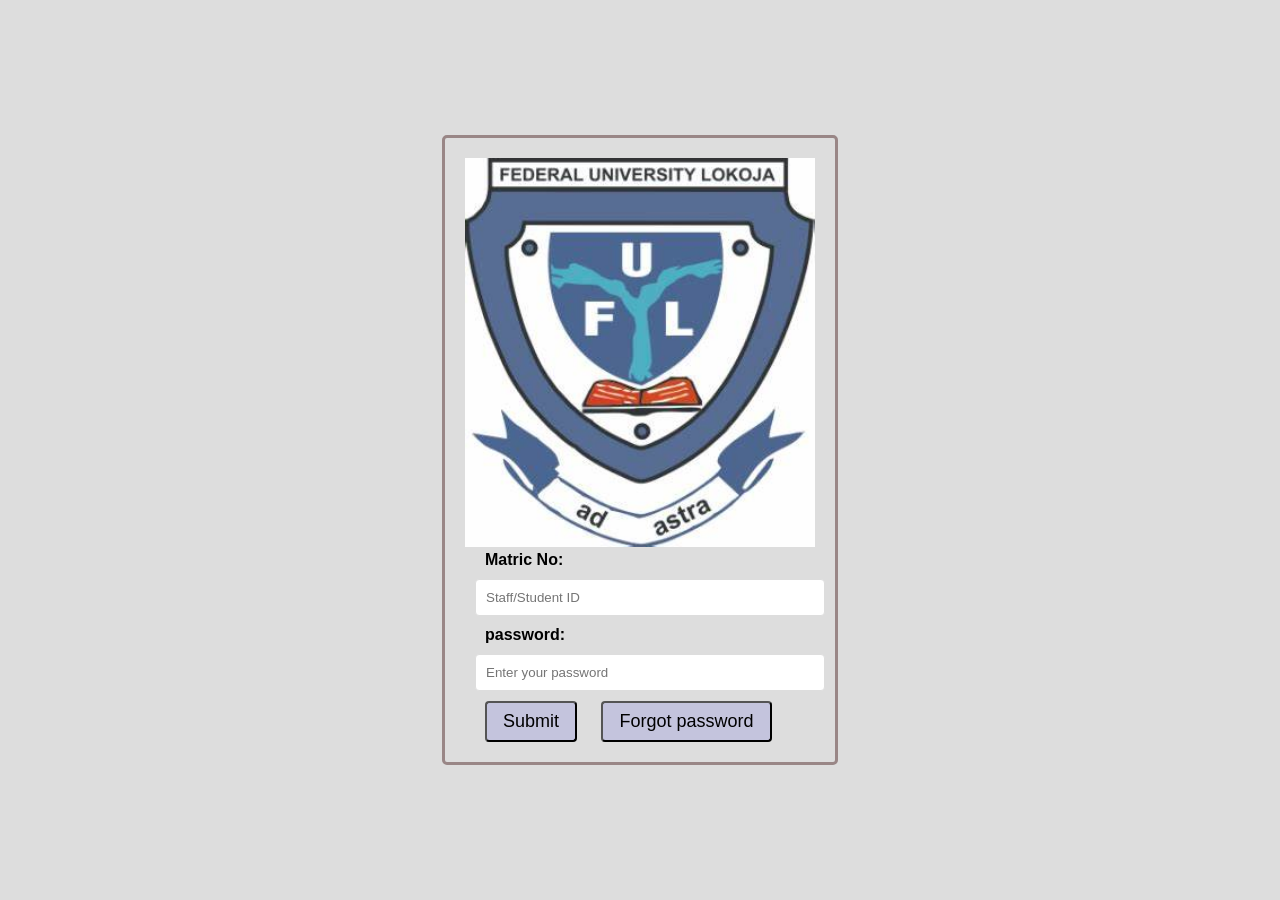
<file: index.html>
<!DOCTYPE html>
<html lang="en">
<head>
    <meta charset="UTF-8">
    <meta name="viewport" content="width=device-width, initial-scale=1.0">
    <title>Login page</title>
    <link rel="stylesheet" href="styles.css">
    <script src="/scripts/app.js" defer></script>
</head>
<body>
    <main>
        <div class="container">
            <img src="/images/ful.jpg" alt="federal university logo">
            <form>
                <label for="name">Matric No:</label>
                <input type="text" name="name" class="text" placeholder="Staff/Student ID" required>
                <label for="email">password:</label>
                <input type="password" name="password" class="passwordd" placeholder="Enter your password">
                <button type="submit" id="submit">Submit</button>
                <button class="forgot-password">Forgot password</button>
            </form>
        </div>
    </main>
    <!-- <script src="/scripts/app.js"></script> -->
</body>
</html>
</file>
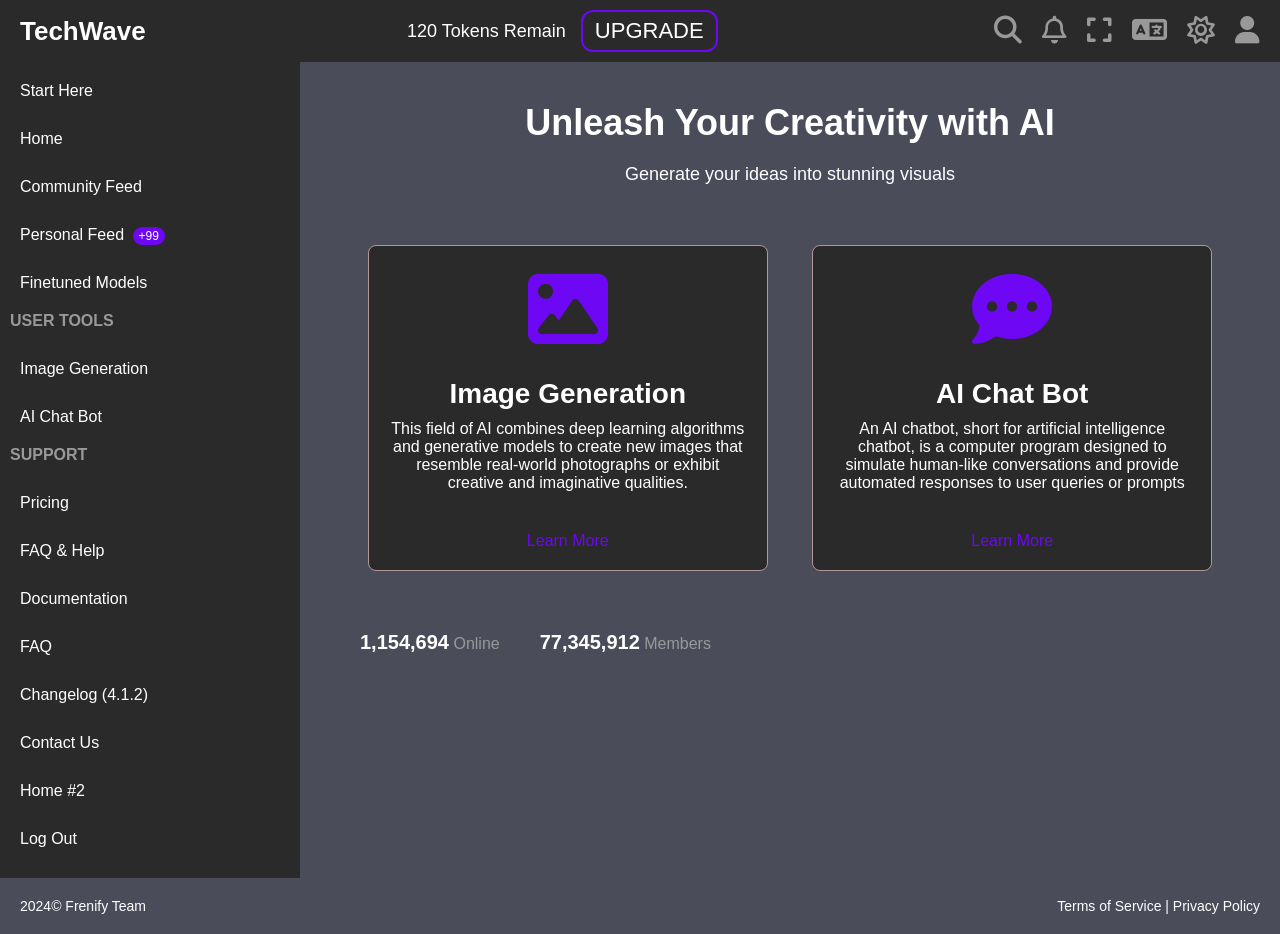
<file: website-clone-master/website-clone-master/index.html>
<!DOCTYPE html>
<html lang="en">
<head>
    <meta charset="UTF-8">
    <meta name="viewport" content="width=device-width, initial-scale=1.0">
    <link rel="stylesheet" href="index.css">
    <link rel="stylesheet" href="https://cdnjs.cloudflare.com/ajax/libs/font-awesome/6.5.2/css/all.min.css"/>
    <title>Task 2</title>
</head>
<body>
    <div class="container">
        <header>
          <div class="logo">TechWave</div>
          <div class="token-info">
            <span class="token-remain">120 Tokens Remain</span>
            <button class="upgrade-btn">UPGRADE</button>
          </div>
          <nav>
            <ul>
              <li><a href="#"><i class="fa-solid fa-magnifying-glass"></i></a></li>
              <li><a href="#"><i class="fa-regular fa-bell"></i></a></li>
              <li><a href="#"><i class="fa-solid fa-expand"></i></a></li>
              <li><a href="#"><i class="fa-solid fa-language"></i></a></li>
              <li><a href="#"><i class="fa-regular fa-sun"></i></a></li>
              <li><a href="#"><i class="fa-solid fa-user"></i></a></li>
            </ul>
          </nav>
        </header>
        <div class="content">
          <aside>
            <ul>
              <li><a href="#">Start Here</a></li>
              <li><a href="#">Home</a></li>
              <li><a href="#">Community Feed</a></li>
              <li><a href="#">Personal Feed <span class="notification">+99</span></a></li>
              <li><a href="finetuned.html">Finetuned Models</a></li>
              <li class="section-title">USER TOOLS</li>
              <li><a href="#">Image Generation</a></li>
              <li><a href="#">AI Chat Bot</a></li>
              <li class="section-title">SUPPORT</li>
              <li><a href="#">Pricing</a></li>
              <li><a href="#">FAQ & Help</a></li>
              <li><a href="#">Documentation</a></li>
              <li><a href="#">FAQ</a></li>
              <li><a href="#">Changelog (4.1.2)</a></li>
              <li><a href="#">Contact Us</a></li>
              <li><a href="#">Home #2</a></li>
              <li><a href="#">Log Out</a></li>
            </ul>
          </aside>
          <main>
            <h1>Unleash Your Creativity with AI</h1>
            <p>Generate your ideas into stunning visuals</p>
            <div class="feature">
              <div class="icon"><i class="fas fa-image"></i></div>
              <h2>Image Generation</h2>
              <p>This field of AI combines deep learning algorithms 
                and generative models to create new images that resemble 
                real-world photographs or exhibit creative and imaginative qualities.</p>
              <a href="#">Learn More</a>
            </div>
            <div class="feature">
              <div class="icon"><i class="fas fa-comment-dots"></i></div>
              <h2>AI Chat Bot</h2>
              <p>An AI chatbot, short for artificial intelligence chatbot, is a computer 
                program designed to simulate human-like conversations and provide automated
              responses to user queries or prompts</p>
              <a href="#">Learn More</a>
            </div>
            <div class="info">
              <div class="stat">
                <span class="value">1,154,694</span>
                <span class="label">Online</span>
              </div>
              <div class="stat">
                <span class="value">77,345,912</span>
                <span class="label">Members</span>
              </div>
            </div>
          </main>
        </div>
      </div>
    </body>
<footer>
    <h3>2024© Frenify Team</h3>
    <p>Terms of Service | Privacy Policy</p>
</footer>
</html>
</file>
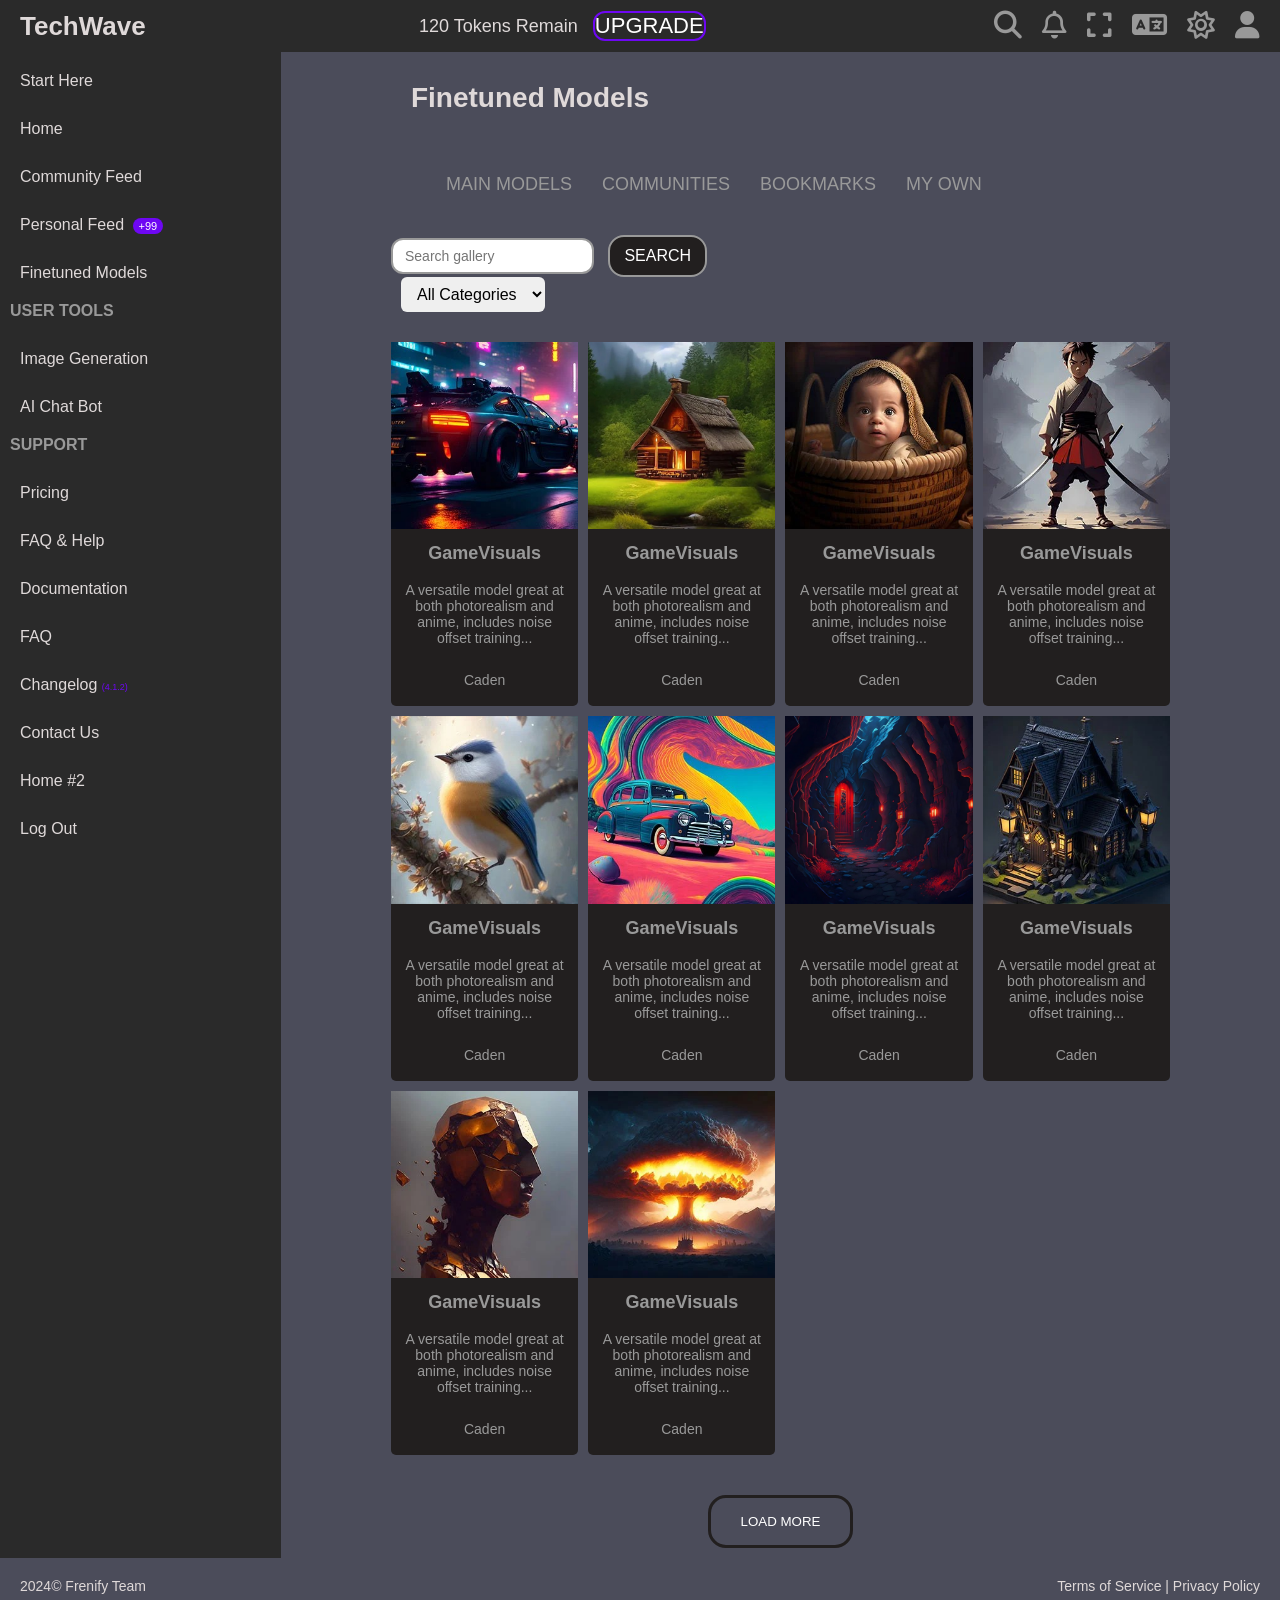
<file: website-clone-master/website-clone-master/finetuned.html>
<!DOCTYPE html>
<html lang="en">
<head>
    <meta charset="UTF-8">
    <meta name="viewport" content="width=device-width, initial-scale=1.0">
    <title>Finetuned Models</title>
    <link rel="stylesheet" href="finetuned.css">
    <link rel="stylesheet" href="https://cdnjs.cloudflare.com/ajax/libs/font-awesome/6.5.2/css/all.min.css"/>
</head>
<body>
    <div class="container">
      <header>
        <div class="logo">TechWave</div>
        <div class="token-info">
          <span class="token-remain">120 Tokens Remain</span>
          <button class="upgrade-btn">UPGRADE</button>
        </div>
        <nav>
          <ul>
            <li><a href="#"><i class="fa-solid fa-magnifying-glass"></i></a></li>
            <li><a href="#"><i class="fa-regular fa-bell"></i></a></li>
            <li><a href="#"><i class="fa-solid fa-expand"></i></a></li>
            <li><a href="#"><i class="fa-solid fa-language"></i></a></li>
            <li><a href="#"><i class="fa-regular fa-sun"></i></a></li>
            <li><a href="#"><i class="fa-solid fa-user"></i></a></li>
          </ul>
        </nav>
      </header>
      <div class="content">
        <aside>
          <ul>
            <li><a href="#">Start Here</a></li>
            <li><a href="#">Home</a></li>
            <li><a href="#">Community Feed</a></li>
            <li><a href="#">Personal Feed <span class="notification">+99</span></a></li>
            <li><a href="finetuned.html">Finetuned Models</a></li>
            <li class="section-title">USER TOOLS</li>
            <li><a href="#">Image Generation</a></li>
            <li><a href="#">AI Chat Bot</a></li>
            <li class="section-title">SUPPORT</li>
            <li><a href="#">Pricing</a></li>
            <li><a href="#">FAQ & Help</a></li>
            <li><a href="#">Documentation</a></li>
            <li><a href="#">FAQ</a></li>
            <li><a href="#">Changelog <span class="version">(4.1.2)</span></a></li>
            <li><a href="#">Contact Us</a></li>
            <li><a href="#">Home #2</a></li>
            <li><a href="#">Log Out</a></li>
          </ul>
        </aside>
        <div class="container1">
          <h1>Finetuned Models</h1>
          <nav>
              <ol>
                  <li><a href="#">MAIN MODELS</a></li>
                  <li><a href="#">COMMUNITIES</a></li>
                  <li><a href="#">BOOKMARKS</a></li>
                  <li><a href="#">MY OWN</a></li>
              </ol>
          </nav>
          <div class="search-gallery">
              <input type="text" placeholder="Search gallery" class="search-bar">
              <button class="search-btn">SEARCH</button>
              <select class="category-select">
                  <option value="">All Categories</option>
                  <option value="">Buildings</option>
                  <option value="">Characters</option>
                  <option value="">Environments</option>
                  <option value="">Fashion</option>
                  <option value="">Illustrations</option>
                  <option value="">Graphical</option>
                  <option value="">Photography</option>
                  <option value="">Textures</option>
              </select>
          </div>
          <div class="gallery">
              <div class="gallery-item">
                <img src="images/image1.png" alt="Image 1">
                <h3>GameVisuals</h3>
                <p>A versatile model great at both photorealism and anime, includes noise offset training...</p>
                <p>Caden</p>
              </div>
              <div class="gallery-item">
                  <img src="images/image2.png" alt="Image 1">
                  <h3>GameVisuals</h3>
                  <p>A versatile model great at both photorealism and anime, includes noise offset training...</p>
                  <p>Caden</p>
                </div>
                <div class="gallery-item">
                  <img src="images/image3.png" alt="Image 1">
                  <h3>GameVisuals</h3>
                  <p>A versatile model great at both photorealism and anime, includes noise offset training...</p>
                  <p>Caden</p>
                </div>
                <div class="gallery-item">
                  <img src="images/image4.png" alt="Image 1">
                  <h3>GameVisuals</h3>
                  <p>A versatile model great at both photorealism and anime, includes noise offset training...</p>
                  <p>Caden</p>
                </div>
                <div class="gallery-item">
                  <img src="images/image5.png" alt="Image 1">
                  <h3>GameVisuals</h3>
                  <p>A versatile model great at both photorealism and anime, includes noise offset training...</p>
                  <p>Caden</p>
                </div>
                <div class="gallery-item">
                  <img src="images/image6.png" alt="Image 1">
                  <h3>GameVisuals</h3>
                  <p>A versatile model great at both photorealism and anime, includes noise offset training...</p>
                  <p>Caden</p>
                </div>
                <div class="gallery-item">
                  <img src="images/image7.png" alt="Image 1">
                  <h3>GameVisuals</h3>
                  <p>A versatile model great at both photorealism and anime, includes noise offset training...</p>
                  <p>Caden</p>
                </div>
                <div class="gallery-item">
                  <img src="images/image8.png" alt="Image 1">
                  <h3>GameVisuals</h3>
                  <p>A versatile model great at both photorealism and anime, includes noise offset training...</p>
                  <p>Caden</p>
                </div>
                <div class="gallery-item">
                  <img src="images/image9.png" alt="Image 1">
                  <h3>GameVisuals</h3>
                  <p>A versatile model great at both photorealism and anime, includes noise offset training...</p>
                  <p>Caden</p>
                </div>
                <div class="gallery-item">
                  <img src="images/image10.png" alt="Image 1">
                  <h3>GameVisuals</h3>
                  <p>A versatile model great at both photorealism and anime, includes noise offset training...</p>
                  <p>Caden</p>
                </div>
            </div>
            <div class="load-more">
              <button class="load-more1">LOAD MORE</button>
            </div>
      </div>
    </div>
</body>
<footer>
  <h3>2024© Frenify Team</h3>
  <p>Terms of Service | Privacy Policy</p>
</footer>
</html>
</file>
<file: styles.css>
* {
    margin: 0;
    padding: 0;
    box-sizing: border-box;
    font-family: sans-serif;
}

main {
    background-color: #ddd;
    display: flex;
    justify-content: center;
    align-items: center;
    height: 100vh;
    margin: 0;
}

.container {
    padding: 20px;
    border: 3px solid #998686;
    border-radius: 5px;
}

img {
    width: 350px;
    align-items: center;
}

label {
    padding: 10px;
    margin: 10px;
    font-weight: bold;
    color: black;
}

input {
    display: block;
    width: 100%;
    padding: 10px;
    margin: 10px;
    border: 1px solid #ddd;
    border-radius: 4px;
    box-sizing: border-box;
}

button {
    background-color: #c4c4dd;
    font-size: 18px;
    cursor: pointer;
    margin-left: 20px;
    border-radius: 4px;
    padding: 8px 16px;
}

button:hover {
    background-color: #8d36df;
    color: white;
    
}
</file>
<file: website-clone-master/website-clone-master/index.css>
* {
    padding: 0;
    margin: 0;
    box-sizing: border-box;
    font-family: 'Lucida Sans', 'Lucida Sans Regular', 'Lucida Grande', 'Lucida Sans Unicode', Geneva, Verdana, sans-serif;
}

body {
    background-color: rgba(0, 2, 22, 0.705);
    color: #fff;
}

a {
    text-decoration: none;
    color: inherit;
}

ul {
    list-style: none;
}

.container {
    display: flex;
    flex-direction: column;
    height: auto;
}

header {
    display: flex;
    align-items: center;
    justify-content: space-between;
    padding: 10px 20px;
    cursor: pointer;
    background-color: #2a2a2a;
}

.logo {
    font-size: 26px;
    font-weight: bolder;
}

.token-info {
    display: flex;
    align-items: center;
}

.token-remain {
    font-size: 18px;
    margin-right: 10px;
    padding: 5px;
    border: 2px;
}

.upgrade-btn {
    background-color: #2a2a2a;
    color: #fff;
    font-size: 22px;
    border: 2px solid #6e07f3;
    border-radius: 12px;
    padding: 6px 12px;
    cursor: pointer;
}

nav ul {
    display: flex;
}

nav li {
    margin-left: 20px;
}

nav a {
    color: #999;
    font-size: 28px;
}

nav a:hover {
    color: #ffffff;
}

.content {
    display: flex;
    flex: 1;
}

aside {
    /* border: #fff thin; */
    width: 300px;
    background-color: #2a2a2a;
    padding: 10px;
}

aside ul li {
    margin-bottom: 10px;
}

aside ul li a {
    display: block;
    padding: 10px;
    border-radius: 4px;
}

aside ul li a:hover {
    background-color: #3a3a3a;
}

aside .section-title {
    color: #999;
    font-weight: bolder;
    margin-bottom: 20px;
}

aside .notification {
    background-color: #6e07f3;
    color: #fff;
    font-size: 12px;
    padding: 2px 6px;
    border-radius: 18px;
    margin-left: 4px;
}

main {
    flex: 1;
    padding: 40px;
    text-align: center;
}

h1 {
    font-size: 36px;
    margin-bottom: 20px;
}

p {
    font-size: 18px;
    margin-bottom: 40px;
}

.feature {
    display: inline-block;
    /* text-align: left; */
    max-width: 400px;
    margin: 20px;
    padding: 20px;
    background-color: #2a2a2a;
    border-radius: 8px;
    border: 1px solid #b49898;
}

.feature .icon {
    cursor: pointer;
    font-size: 80px;
    color: #6e07f3;
    margin-bottom: 20px;
}

.feature h2 {
    font-size: 28px;
    margin-bottom: 10px;
    justify-content: center;
}

.feature p {
    font-size: 16px;
}

.feature a {
    color: #6e07f3;
}

.feature a:hover {
    text-decoration: underline;
    color: #fff;
}

.info {
    display: flex;
    flex: 1;
    /* justify-content: right; */
    margin-top: 40px;
}

.stat {
    margin: 0 20px;
}

.stat .value {
    font-size: 20px;
    font-weight: bolder;
}

.stat .label {
    color: #999;
}

footer {
    display: flex;
}

footer h3 {
    flex: 1;
    margin: 20px;
    font-weight: lighter;
    font-size: 14px;
}

footer p {
    margin: 20px;
    font-size: 14px;

}
</file>
<file: website-clone-master/website-clone-master/finetuned.css>
* {
    margin: 0;
    padding: 0;
    box-sizing: border-box;
    font-family: 'Lucida Sans', 'Lucida Sans Regular', 'Lucida Grande', 'Lucida Sans Unicode', Geneva, Verdana, sans-serif;
}
  
body {
    background-color: rgba(0, 2, 22, 0.705);
    color: #dfd9d9;
}
  
a {
    text-decoration: none;
    color: inherit;
}
  
ul, ol {
    list-style: none;
}

.container {
    display: flex;
    flex-direction: column;
    height: auto;
}

.container1 {
    display: flex;
    /* flex: 1; */
    flex-direction: column;
    max-width: 1200px;
    margin: 0 100px;
    padding: 10px;
}

header {
    display: flex;
    align-items: center;
    justify-content: space-between;
    padding: 10px 20px;
    cursor: pointer;
    background-color: #2a2a2a;
}

.logo {
    font-size: 26px;
    font-weight: bolder;
}

.token-info {
    display: flex;
    align-items: center;
}

.token-remain {
    font-size: 18px;
    margin-right: 10px;
    padding: 5px;
    /* border: 2px; */
}

.upgrade-btn {
    background-color: #2a2a2a;
    color: #fff;
    font-size: 22px;
    border: 2px solid #6e07f3;
    border-radius: 12px;
    padding: 6ps 12px;
    cursor: pointer;
}

nav ul {
    display: flex;
}

nav li {
    margin-left: 20px;
}

nav a {
    color: #999;
    font-size: 28px;
    position: static;
}

nav a:hover {
    color: #fff;
}

.content {
    display: flex;
    flex: 1;
}

aside {
    width: 350px;
    background-color: #2a2a2a;
    padding: 10px;
}

aside ul li {
    margin-bottom: 10px;
}

aside ul li a {
    /* position: static; */
    display: block;
    padding: 10px;
    border-radius: 4px;
}

aside ul li a:hover {
    background-color: #3a3a3a;
}

aside .section-title {
    color: #999;
    font-weight: bolder;
    margin-bottom: 20px;
}

aside .notification {
    background-color: #6e07f3;
    color: #fff;
    font-size: 11px;
    padding: 2px 6px;
    border-radius: 17px;
    margin-left: 4px;
}

.version {
    font-size: xx-small;
    color: #6e07f3;
}

h1 {
    font-size: 28px;
    font-weight: bold;
    margin: 20px;
    color: #dfd9d9;
}

nav ol {
    display: flex;
    margin: 40px;
    /* justify-content: space-around; */
}

nav ol li {
    margin: 0 5px;
}

nav ol li a {
    font-size: 18px;
    text-decoration: none;
    padding: 5px 10px;
}
  
nav ol li a:hover {
    color: #221f1f;
    text-decoration: underline;
}

.search-gallery {
    /* display: flex; */
    /* flex-direction: row; */
    /* justify-content: left; */
    color: #999;
    margin-bottom: 30px;
}
  
.search-bar {
    font-size: 14px;
    border: 2px solid #999;
    padding: 8px 12px;
    border-radius: 12px;
}
  
.search-btn {
    padding: 10px 14px;
    font-size: 16px;
    margin-left: 10px;
    background-color: #221f1f;
    color: #fff;
    border: 2px solid #999;
    border-radius: 16px;
}

.category-select {
    display: flex;
    flex: 1;
    justify-content: left;
    padding: 8px 12px;
    border: none;
    border-radius: 6px;
    font-size: 16px;
    margin-left: 10px;
  }
  
  .gallery {
    display: grid;
    grid-template-columns: repeat(auto-fit, minmax(180px, 1fr));
    grid-gap: 10px;
  }
  
  .gallery-item {
    background-color: #221f1f;
    /* padding: 20px; */
    border-radius: 5px;
    text-align: center;
  }
  
  .gallery-item img {
    max-width: 100%;
    height: auto;
    margin-bottom: 10px;
  }
  
  .gallery-item h3 {
    font-size: 18px;
    font-weight: bold;
    margin-bottom: 10px;
    color: #999;
  }
  
  .gallery-item p {
    font-size: 14px;
    margin-bottom: 10px;
    color: #999;
    border: 8px solid #221f1f;
  }
  
  .load-more {
    display: flex;
    text-align: center;
    justify-content: center;
  }
  
  .load-more1 {
    cursor: pointer;
    padding: 16px 30px;
    margin-top: 40px;
    border: 3px solid #221f1f;
    border-radius: 18px;
    color: #fff;
    background-color: inherit;
  }
  
  footer {
    display: flex;
  }
  
  footer h3 {
    flex: 1;
    margin: 20px;
    font-weight: lighter;
    font-size: 14px;
  }
  
  footer p {
    margin: 20px;
    font-size: 14px;
    
  }
</file>
